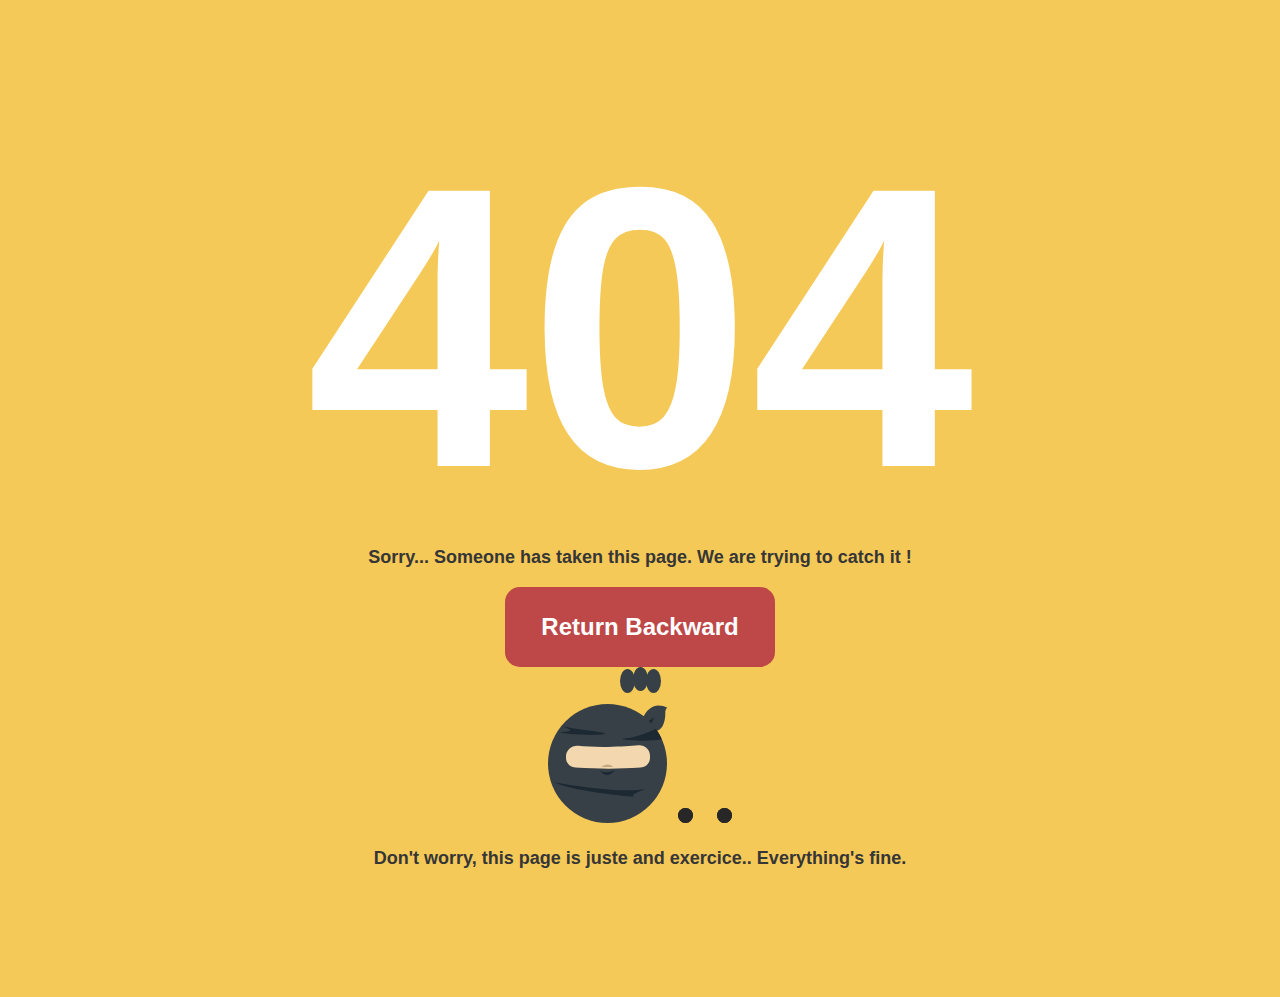
<file: index.html>
<!DOCTYPE html>
<html lang="fr">
  <head>
    <meta charset="UTF-8" />
    <meta name="viewport" content="width=device-width, initial-scale=1.0" />
    <meta
      name="description"
      content="Page 404 Template example, exercice for the BeCode Formation with Css and animation css"
    />
    <link
      rel="stylesheet"
      href="https://cdnjs.cloudflare.com/ajax/libs/animate.css/4.0.0/animate.min.css"
    />
    <link rel="stylesheet" href="assets/style.css" />
    <title>404 Page Not Found</title>
  </head>
  <body>
    <h1>404</h1>
    <p>Sorry... Someone has taken this page. We are trying to catch it !</p>
    <button>Return Backward</button>
    <div class="ninja">
      <div class="ninja__hand">
        <img src="assets/img/Hand.svg" alt="Ninja Hand" />
      </div>
      <div class="ninja__head">
        <img src="assets/img/Ninja.svg" alt="Ninja Head" />
        <img src="assets/img/Eyes.svg" alt="Eyes Ninja" />
      </div>
    </div>
    <footer>
      <p>Don't worry, this page is juste and exercice.. Everything's fine.</p>
    </footer>
  </body>
</html>
</file>
<file: assets/style.css>
body {
  background: #f5c958;
  margin: 10% auto;
  height: 100%;
  font-family: sans-serif;
  text-align: center;
  color: #fff;
  font-weight: bold;
  font-size: 18px;
}

h1 {
  font-size: 25rem;
  margin: 0;
  line-height: 25rem;
}

p {
  color: #363636;
  margin: 1.2rem;
}

button {
  background: #be4747;
  border: none;
  padding: 26px 36px;
  border-radius: 15px;
  font-size: 24px;
  font-weight: bold;
  color: #fff;
}

.ninja {
  position: relative;
}
/*# sourceMappingURL=style.css.map */
</file>
